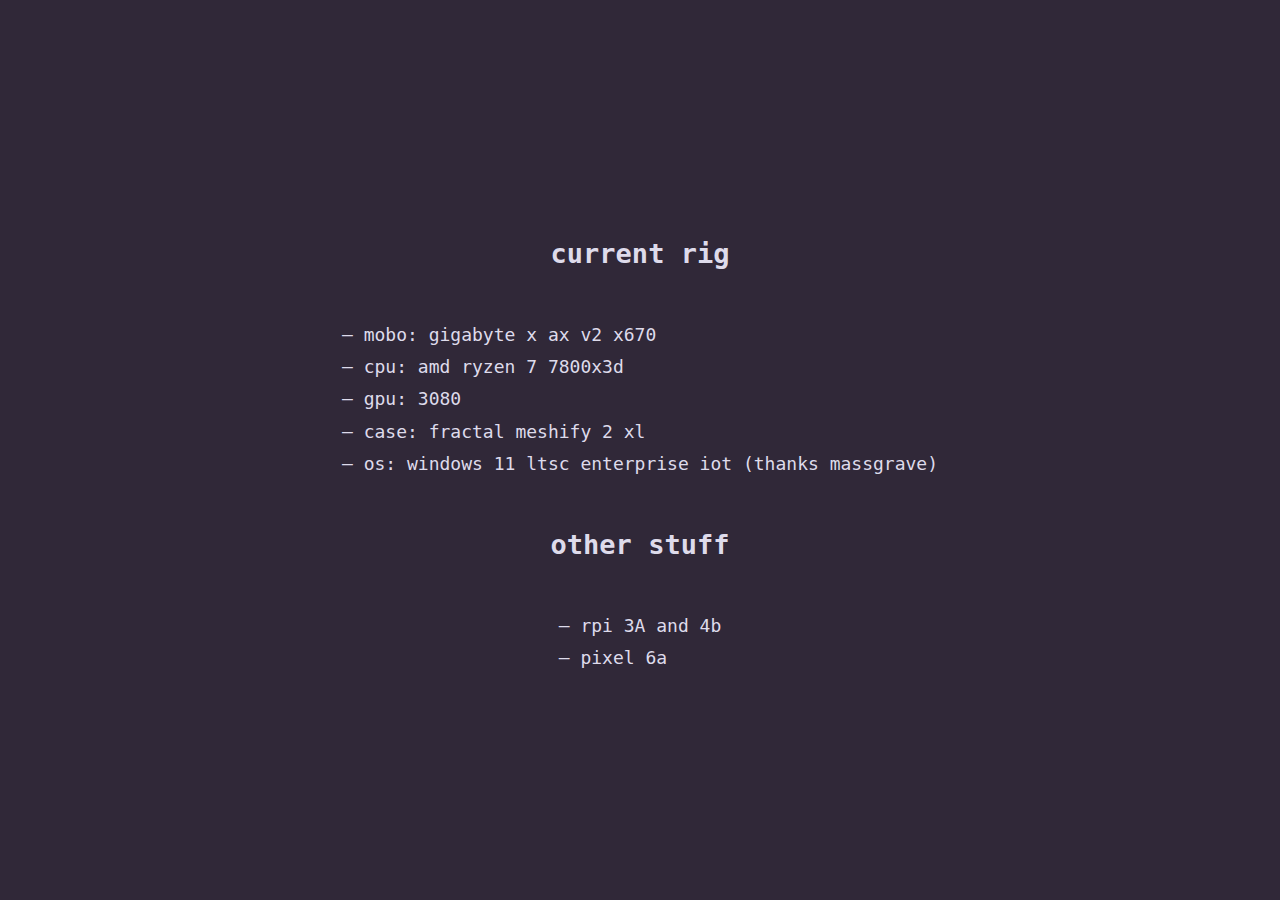
<file: setup/index.html>
<!DOCTYPE html>
<html lang="en">
  <head>
    <meta charset="utf-8" />
    <meta name="viewport" content="width=device-width, initial-scale=1.0" />

    <title>ducky</title>
    <link rel="shortcut icon" href="/favicon.jpg" type="image/jpg" />
    <link rel="icon" href="/favicon.jpg" type="image/jpg" />
    <link
      rel="preload"
      href="https://fonts.bunny.net/css?family=red-hat-mono:400;"
      as="font"
      type="font/woff2"
      crossorigin="anonymous"
    />
    <meta property="og:title" content="ducky" />
    <meta property="og:description" content="quack" />
    <meta property="og:url" content="https://ducky.is-a.dev" />
    <meta property="og:image" content="./favicon.jpg" />
    <meta name="theme-color" content="#a57562" />

    <link rel="stylesheet" href="/style.css" />
  </head>

    <body>
        <h2>current rig</h2>
        <p> 
            — mobo: gigabyte x ax v2 x670<br />
            — cpu: amd ryzen 7 7800x3d<br />
            — gpu: 3080<br />
            — case: fractal meshify 2 xl<br />
            — os: windows 11 ltsc enterprise iot (thanks massgrave)
        </p>
        <h2>other stuff</h2>
        <p>
            — rpi 3A and 4b<br />
            — pixel 6a
        </p>

      
    </body>

</html>
</file>
<file: style.css>
/* latin */
@font-face {
  font-family: 'Red Hat Mono';
  font-style: normal;
  font-weight: 400;
  font-stretch: 100%;
  src: url(https://fonts.bunny.net/red-hat-mono/files/red-hat-mono-latin-400-normal.woff2) format('woff2'), url(https://fonts.bunny.net/red-hat-mono/files/red-hat-mono-latin-400-normal.woff) format('woff'); 
  unicode-range: U+0000-00FF,U+0131,U+0152-0153,U+02BB-02BC,U+02C6,U+02DA,U+02DC,U+2000-206F,U+2074,U+20AC,U+2122,U+2191,U+2193,U+2212,U+2215,U+FEFF,U+FFFD;
}

/* latin-ext */
@font-face {
  font-family: 'Red Hat Mono';
  font-style: normal;
  font-weight: 400;
  font-stretch: 100%;
  src: url(https://fonts.bunny.net/red-hat-mono/files/red-hat-mono-latin-ext-400-normal.woff2) format('woff2'), url(https://fonts.bunny.net/red-hat-mono/files/red-hat-mono-latin-ext-400-normal.woff) format('woff'); 
  unicode-range: U+0100-024F,U+0259,U+1E00-1EFF,U+2020,U+20A0-20AB,U+20AD-20CF,U+2113,U+2C60-2C7F,U+A720-A7FF;
}

:root {
  --accent: #e23a7e;
  --background: #302838;
  --text: #dedbeb;
}

html,
body {
  background: var(--background);
  color: var(--text);

  font-family: 'Red Hat Mono', monospace;
  font-size: 18px;
  line-height: 1.8;

  display: flex;
  justify-content: center;
  align-items: center;
  flex-flow: column nowrap;
  margin: 0;
  width: 100%;
  height: 100%;
}

a {
  text-decoration: none;
  color: var(--accent);
}

a:hover {
  color: var(--accent);
  text-decoration: underline;
}

acc {
  color: var(--accent);
}

::selection {
  background: var(--accent);
  color: var(--text);
}

@media (max-width: 800px) {
  html,
  body {
    display: inherit !important;
  }

  body {
    padding: 2rem;
  }

  main {
    width: 100%;
  }
}

*,
*:before,
*:after {
  box-sizing: border-box;
}

s {
  text-decoration: line-through;
}
</file>
